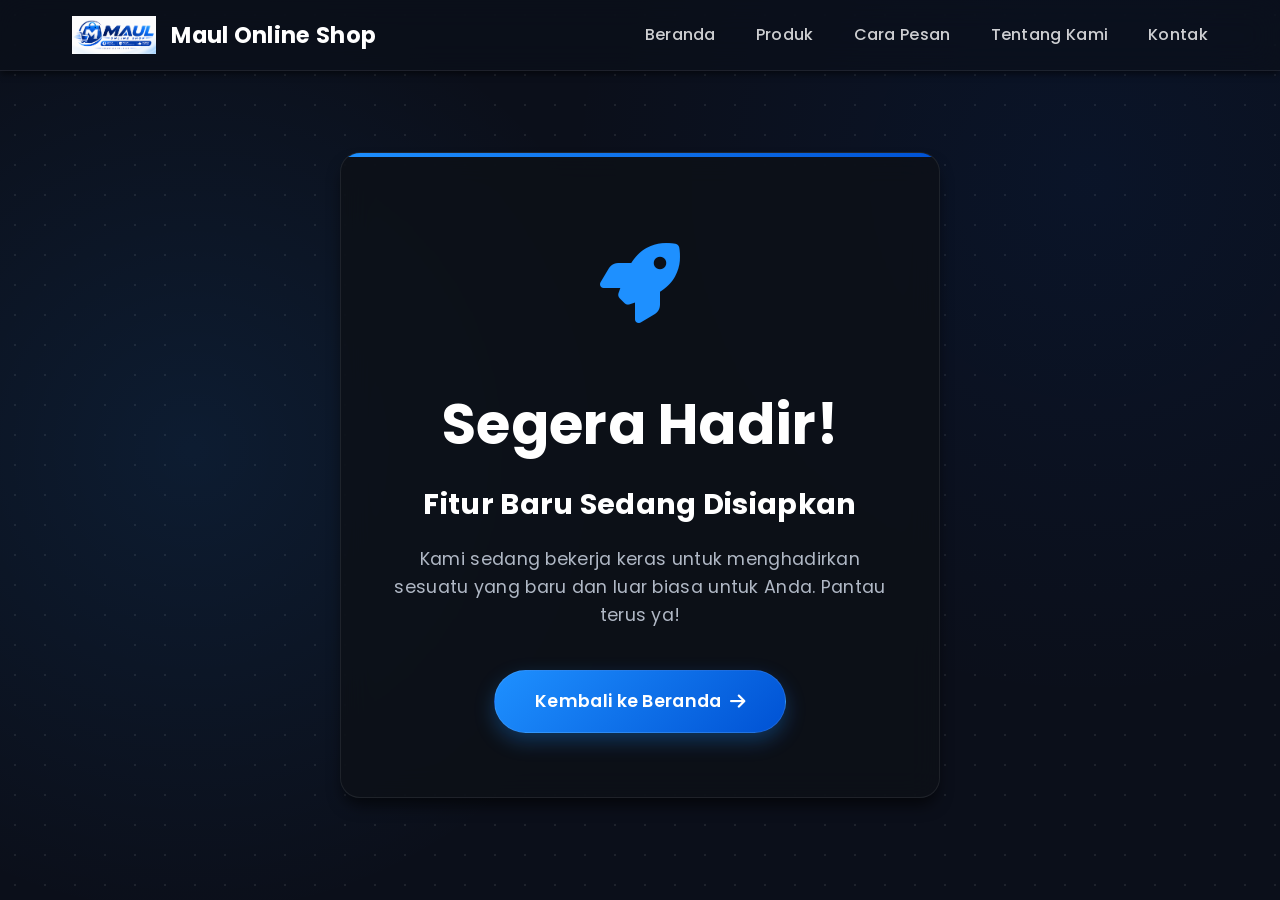
<file: index.html>
<!DOCTYPE html>
<html lang="id">

<head>
    <meta charset="UTF-8">
    <meta name="viewport" content="width=device-width, initial-scale=1.0">
    <link rel="icon" type="image/png" href="assets/logo-main.png">
    <link rel="icon" href="assets/favicon.ico" type="image/x-icon">
    <title>Coming Soon | Maul Online Shop</title>
    
    <link href="https://fonts.googleapis.com/css2?family=Poppins:wght@300;400;500;600;700&display=swap" rel="stylesheet">
    <link rel="stylesheet" href="https://cdnjs.cloudflare.com/ajax/libs/font-awesome/6.4.0/css/all.min.css">
    <link href="https://unpkg.com/aos@2.3.1/dist/aos.css" rel="stylesheet">
    <link rel="stylesheet" href="style.css">
</head>

<body class="loading">
    <div class="particle-bg"></div>

    <!-- Preloader -->
    <div class="preloader" id="preloader">
        <div class="loader">
            <img src="assets/logo-main.png" alt="Logo" class="loader-logo"
                onerror="this.onerror=null; this.src='https://placehold.co/80x80/e67e22/FFF?text=MOS';">
            <div class="loader-circle"></div>
        </div>
    </div>

    <!-- Header & Navbar -->
    <header>
        <nav class="nav-container">
            <a href="index.html" class="logo">
                <img src="assets/brand-logo.png" alt="Brand Logo"
                    onerror="this.onerror=null; this.src='https://placehold.co/150x40/e67e22/FFF?text=BRAND';">
                Maul Online Shop
            </a>

            <ul class="nav-links">
                <li><a href="index.html">Beranda</a></li>
                <li><a href="index.html#produk">Produk</a></li>
                <li><a href="index.html#tutorial">Cara Pesan</a></li>
                <li><a href="about.html">Tentang Kami</a></li>
                <li><a href="contact.html">Kontak</a></li>
            </ul>

            <div class="hamburger" id="hamburger">
                <i class="fa-solid fa-bars"></i>
            </div>
        </nav>

        <div class="mobile-menu" id="mobile-menu">
            <a href="index.html">Beranda</a>
            <a href="index.html#produk">Produk</a>
            <a href="index.html#tutorial">Cara Pesan</a>
            <a href="about.html">Tentang Kami</a>
            <a href="contact.html">Kontak</a>
        </div>
    </header>

    <div class="status-page-wrapper" data-aos="zoom-in" data-aos-duration="800">
        <div class="status-card">
            <div class="status-icon">
                <i class="fa-solid fa-rocket"></i>
            </div>
            <h1>Segera Hadir!</h1>
            <h2>Fitur Baru Sedang Disiapkan</h2>
            <p>Kami sedang bekerja keras untuk menghadirkan sesuatu yang baru dan luar biasa untuk Anda. Pantau terus ya!</p>
            <a href="index.html" class="hero-btn">Kembali ke Beranda <i class="fa-solid fa-arrow-right ms-2"></i></a>
        </div>
    </div>

    <script src="https://unpkg.com/aos@2.3.1/dist/aos.js"></script>
    <script src="script.js"></script>
</body>

</html>
</file>
<file: style.css>
/* style.css */
@import url('https://fonts.googleapis.com/css2?family=Poppins:wght@300;400;500;600;700&display=swap');

:root {
    /* Dark Theme Modern Navy + Blue Glow */
    --primary-color: #0B0F1A; 
    --secondary-color: #0D1117; 
    --accent-color: #1E90FF; 
    --accent-hover: #0052D4;
    --accent-gradient: linear-gradient(135deg, #1E90FF, #0052D4);
    --bg-main: #0B0F1A; 
    --bg-card: rgba(13, 17, 23, 0.8);
    --glass-bg: rgba(11, 15, 26, 0.6);
    --glass-border: rgba(255, 255, 255, 0.08);
    --text-main: #FFFFFF;
    --text-muted: #B0B8C5;
    --border-radius: 20px;
    --shadow-sm: 0 4px 6px -1px rgba(0, 0, 0, 0.5);
    --shadow-md: 0 10px 15px -3px rgba(0, 0, 0, 0.6);
    --shadow-hover: 0 0 25px rgba(30, 144, 255, 0.25);
    --transition: all 0.3s ease-in-out;
}

/* Particle Background Overlay */
.particle-bg {
    position: fixed;
    top: 0;
    left: 0;
    width: 100vw;
    height: 100vh;
    z-index: -1;
    pointer-events: none;
    background-color: var(--bg-main);
    background-image: 
        radial-gradient(circle at 15% 50%, rgba(30, 144, 255, 0.1) 0%, transparent 40%),
        radial-gradient(circle at 85% 20%, rgba(0, 82, 212, 0.08) 0%, transparent 40%),
        radial-gradient(var(--glass-border) 1px, transparent 1px);
    background-size: 100% 100%, 100% 100%, 30px 30px;
    background-position: 0 0, 0 0, 0 0;
}

/* Light mode removed to force Dark Theme */

* {
    margin: 0;
    padding: 0;
    box-sizing: border-box;
}

body {
    font-family: 'Poppins', sans-serif;
    background-color: var(--bg-main);
    color: var(--text-main);
    line-height: 1.7;
    letter-spacing: 0.3px;
    overflow-x: hidden;
    transition: var(--transition);
    padding-top: 120px; /* Offset for fixed header plus comfortable breathing room */
}

a {
    text-decoration: none;
    color: inherit;
}

ul {
    list-style: none;
}

/* Navbar - Glassmorphism */
header {
    position: fixed;
    top: 0;
    left: 0;
    width: 100%;
    z-index: 1000;
    background: var(--glass-bg);
    -webkit-backdrop-filter: blur(15px);
    backdrop-filter: blur(15px);
    border-bottom: 1px solid var(--glass-border);
    box-shadow: var(--shadow-sm);
    transition: var(--transition);
}

.nav-container {
    max-width: 1200px;
    margin: 0 auto;
    padding: 1rem 2rem;
    display: flex;
    justify-content: space-between;
    align-items: center;
}

/* Ganti URL gambar dengan logo aslimu nanti */
.logo {
    display: flex;
    align-items: center;
    gap: 10px;
    font-weight: 700;
    font-size: 1.4rem;
    color: var(--text-main);
    transition: var(--transition);
}

.logo img {
    height: auto;
    width: auto;
    max-height: 38px;
    max-width: 180px;
    object-fit: contain;
    margin-right: 5px;
}

.nav-links {
    display: flex;
    gap: 2.5rem;
}

.nav-links li a {
    font-weight: 500;
    color: var(--text-main);
    opacity: 0.8;
    transition: var(--transition);
    position: relative;
    padding: 0.5rem 0;
}

.nav-links li a::after {
    content: '';
    position: absolute;
    bottom: 0;
    left: 0;
    width: 0;
    height: 2px;
    background-color: var(--accent-color);
    transition: var(--transition);
}

.nav-links li a:hover::after, .nav-links li a.active::after {
    width: 100%;
}

.nav-links li a:hover, .nav-links li a.active {
    color: var(--accent-color);
}

.hamburger {
    display: none;
    cursor: pointer;
    font-size: 1.5rem;
    color: var(--text-main);
}

/* Theme Toggle Button Styles */
.theme-toggle-btn {
    background: var(--glass-bg);
    border: 1px solid var(--glass-border);
    color: var(--text-main);
    width: 40px;
    height: 40px;
    border-radius: 50%;
    display: flex;
    align-items: center;
    justify-content: center;
    cursor: pointer;
    transition: var(--transition);
    font-size: 1.2rem;
    margin-left: 1rem;
}

.theme-toggle-btn:hover {
    background: var(--accent-color);
    color: white;
    transform: rotate(15deg);
}

/* Mobile Menu Overlay */
.mobile-menu {
    display: none;
    position: fixed;
    top: 70px;
    left: 0;
    width: 100%;
    background: var(--bg-main);
    -webkit-backdrop-filter: blur(10px);
    backdrop-filter: blur(10px);
    box-shadow: var(--shadow-md);
    padding: 1.5rem 2rem;
    z-index: 999;
    border-bottom: 1px solid var(--glass-border);
    transition: var(--transition);
}

.mobile-menu.active {
    display: flex;
    flex-direction: column;
    gap: 1rem;
    animation: slideDown 0.3s ease-out forwards;
}

@keyframes slideDown {
    from { opacity: 0; transform: translateY(-10px); }
    to { opacity: 1; transform: translateY(0); }
}

.mobile-menu a {
    display: block;
    padding: 0.8rem 0;
    font-weight: 500;
    border-bottom: 1px solid rgba(255, 255, 255, 0.1);
    color: var(--text-main);
}

.mobile-menu a:hover {
    color: var(--accent-color);
    padding-left: 10px;
    transition: var(--transition);
}

/* SLA Banner */
.sla-banner {
    background-color: var(--accent-color);
    color: white;
    text-align: center;
    padding: 0.8rem 1rem;
    font-size: 0.9rem;
    font-weight: 500;
}

.sla-banner i {
    margin-right: 8px;
}

/* Hero Section */
.service-banner {
    max-width: 1200px;
    margin: 2rem auto;
    padding: 0 2rem;
    text-align: center;
}

.hero {
    max-width: 1200px;
    margin: 4rem auto 2rem;
    padding: 0 2rem;
    text-align: center;
}

.hero h1 {
    font-size: 3.2rem;
    color: var(--text-main);
    margin-bottom: 1.2rem;
    line-height: 1.2;
    font-weight: 700;
}

.hero p {
    font-size: 1.15rem;
    color: var(--text-muted);
    margin-bottom: 2.5rem;
    max-width: 650px;
    margin-inline: auto;
}

.hero-btn {
    display: inline-flex;
    align-items: center;
    background: var(--accent-gradient);
    color: white;
    padding: 1rem 2.5rem;
    border-radius: 50px;
    font-weight: 600;
    font-size: 1.1rem;
    transition: var(--transition);
    box-shadow: 0 8px 20px rgba(30, 144, 255, 0.3);
    border: 1px solid rgba(255, 255, 255, 0.1);
}

.hero-btn:hover {
    transform: translateY(-3px) scale(1.02);
    box-shadow: 0 12px 25px rgba(30, 144, 255, 0.5);
    background: linear-gradient(135deg, #3aa3ff, #0052D4);
}

/* Section Shared Styles */
.section {
    max-width: 1200px;
    margin: 5rem auto;
    padding: 0 2rem;
}

.section-title {
    text-align: center;
    font-size: 2.2rem;
    color: var(--text-main);
    margin-bottom: 3.5rem;
    position: relative;
    font-weight: 700;
}

.section-title::after {
    content: '';
    display: block;
    width: 60px;
    height: 4px;
    background-color: var(--accent-color);
    margin: 15px auto 0;
    border-radius: 4px;
}

/* Product Grid */
.product-grid {
    display: grid;
    grid-template-columns: repeat(auto-fit, minmax(280px, 1fr));
    gap: 2rem;
}

.product-card {
    background: var(--bg-card);
    -webkit-backdrop-filter: blur(12px);
    backdrop-filter: blur(12px);
    padding: 2.5rem 2rem;
    border-radius: var(--border-radius);
    text-align: center;
    box-shadow: var(--shadow-sm);
    transition: var(--transition);
    border: 1px solid var(--glass-border);
    position: relative;
    overflow: hidden;
}

.product-card::before {
    content: '';
    position: absolute;
    top: 0;
    left: 0;
    width: 100%;
    height: 100%;
    border-radius: var(--border-radius);
    padding: 2px;
    background: var(--accent-gradient);
    -webkit-mask: linear-gradient(#fff 0 0) content-box, linear-gradient(#fff 0 0);
    mask: linear-gradient(#fff 0 0) content-box, linear-gradient(#fff 0 0);
    -webkit-mask-composite: xor;
    mask-composite: exclude;
    opacity: 0;
    transition: var(--transition);
    pointer-events: none;
}

.product-card:hover {
    transform: translateY(-8px);
    box-shadow: var(--shadow-hover);
    background: rgba(13, 17, 23, 0.95);
}

.product-card:hover::before {
    opacity: 1;
}

.product-icon {
    font-size: 4rem;
    margin-bottom: 1.5rem;
    color: var(--accent-color);
    display: inline-block;
    transition: var(--transition);
}

.product-card:hover .product-icon {
    transform: scale(1.1);
}

.product-card h3 {
    font-size: 1.3rem;
    color: var(--text-main);
    margin-bottom: 0.8rem;
    font-weight: 600;
}

.product-card p {
    font-size: 0.95rem;
    color: var(--text-muted);
    margin-bottom: 2rem;
    min-height: 45px;
}

.btn-outline {
    display: inline-block;
    border: 1px solid var(--accent-color);
    background: rgba(30, 144, 255, 0.05);
    color: var(--accent-color);
    padding: 0.6rem 1.8rem;
    border-radius: 30px;
    font-weight: 600;
    font-size: 0.95rem;
    transition: var(--transition);
    width: 100%;
}

.product-card:hover .btn-outline {
    background: var(--accent-gradient);
    color: white;
    border-color: transparent;
    box-shadow: 0 5px 15px rgba(30, 144, 255, 0.4);
}

/* Tutorial Grid */
.tutorial-grid {
    display: grid;
    grid-template-columns: repeat(auto-fit, minmax(220px, 1fr));
    gap: 2.5rem;
    text-align: center;
}

.tutorial-step {
    background: var(--bg-card);
    padding: 2.5rem 1.5rem 1.5rem;
    border-radius: var(--border-radius);
    box-shadow: var(--shadow-sm);
    position: relative;
    z-index: 1;
    transition: var(--transition);
}

.tutorial-step:hover {
    transform: translateY(-5px);
    box-shadow: var(--shadow-md);
}

.step-number {
    position: absolute;
    top: -20px;
    left: 50%;
    transform: translateX(-50%);
    width: 45px;
    height: 45px;
    background: var(--accent-gradient);
    color: white;
    border-radius: 50%;
    display: flex;
    align-items: center;
    justify-content: center;
    font-weight: 700;
    font-size: 1.2rem;
    border: 4px solid var(--bg-main);
    box-shadow: 0 4px 15px rgba(30, 144, 255, 0.4);
}

.tutorial-step i {
    font-size: 3rem;
    color: var(--accent-color);
    margin: 1rem 0 1.5rem;
}

.tutorial-step h4 {
    color: var(--text-main);
    font-size: 1.1rem;
    margin-bottom: 0.8rem;
    font-weight: 600;
}

.tutorial-step p {
    font-size: 0.9rem;
    color: var(--text-muted);
}

/* Product Page Styles (Iframe Wrapper) */
.page-header {
    text-align: center;
    padding: 3.5rem 2rem;
    background: linear-gradient(135deg, var(--primary-color), var(--secondary-color));
    color: white;
}

.page-header h1 {
    font-size: 2.8rem;
    margin-bottom: 1rem;
    font-weight: 700;
    color: white;
}

.page-header p {
    font-size: 1.1rem;
    opacity: 0.9;
    max-width: 600px;
    margin: 0 auto;
    color: rgba(255, 255, 255, 0.9);
}

.form-container {
    max-width: 850px;
    margin: 2rem auto 4rem;
    padding: 0 1.5rem;
    position: relative;
    z-index: 10;
}

.form-wrapper {
    background: var(--bg-card);
    -webkit-backdrop-filter: blur(10px);
    backdrop-filter: blur(10px);
    border-radius: var(--border-radius);
    box-shadow: var(--shadow-md);
    overflow: hidden;
    padding: 0.5rem;
    height: 1200px; /* Cukup tinggi agar iframe tidak perlu scrollbar di dalam scrollbar */
    border: 1px solid var(--glass-border);
    transition: var(--transition);
}

.form-wrapper iframe {
    width: 100%;
    height: 100%;
    border: none;
}

/* Footer */
footer {
    background-color: var(--secondary-color);
    color: var(--text-main);
    padding: 5rem 2rem 1.5rem;
    margin-top: 6rem;
    border-top: 1px solid var(--glass-border);
    transition: var(--transition);
}

.footer-content {
    max-width: 1200px;
    margin: 0 auto;
    display: grid;
    grid-template-columns: repeat(auto-fit, minmax(250px, 1fr));
    gap: 4rem;
    margin-bottom: 4rem;
}

.footer-brand h2 {
    font-size: 1.8rem;
    margin-bottom: 1.2rem;
    display: flex;
    align-items: center;
    gap: 12px;
}

.footer-brand img {
    height: auto;
    width: auto;
    max-height: 45px;
    max-width: 220px;
    object-fit: contain;
    margin-bottom: 5px;
    background: white; /* Temporary if logo is dark */
    padding: 5px;
    border-radius: 8px;
}

.footer-brand p {
    color: var(--text-muted);
    font-size: 0.95rem;
    margin-bottom: 2rem;
    line-height: 1.8;
}

.social-links {
    display: flex;
    gap: 1rem;
}

.social-links a {
    width: 45px;
    height: 45px;
    background: rgba(255,255,255,0.1);
    display: flex;
    align-items: center;
    justify-content: center;
    border-radius: 50%;
    transition: var(--transition);
    font-size: 1.3rem;
    color: white;
}

.social-links a:hover {
    background: var(--accent-gradient);
    transform: translateY(-3px) scale(1.1);
    box-shadow: 0 8px 20px rgba(30, 144, 255, 0.4);
}

.footer-links h3 {
    font-size: 1.2rem;
    margin-bottom: 1.8rem;
    position: relative;
    font-weight: 600;
}

.footer-links h3::after {
    content: '';
    position: absolute;
    left: 0;
    bottom: -8px;
    width: 40px;
    height: 3px;
    background: var(--accent-color);
    border-radius: 2px;
}

.footer-links ul {
    display: flex;
    flex-direction: column;
    gap: 1rem;
}

.footer-links a {
    color: var(--text-muted);
    transition: var(--transition);
    display: inline-block;
}

.footer-links a:hover {
    color: var(--accent-color);
    transform: translateX(5px);
}

.footer-bottom {
    text-align: center;
    padding-top: 2rem;
    border-top: 1px solid rgba(255,255,255,0.1);
    color: #b0bec5;
    font-size: 0.9rem;
}

/* Responsive */
@media (max-width: 992px) {
    .hero h1 { font-size: 2.8rem; }
}

@media (max-width: 768px) {
    .nav-links {
        display: none;
    }
    
    .hamburger {
        display: block;
    }

    .hero h1 {
        font-size: 2.2rem;
    }
    
    .hero p {
        font-size: 1rem;
    }

    .section {
        margin: 3.5rem auto;
    }



    .page-header {
        padding: 2.5rem 1.5rem;
    }
    

    
    .page-header h1 {
        font-size: 2rem;
    }
    
    .form-container {
        margin: 1.5rem auto 3rem;
        padding: 0 1rem;
    }
    
    .footer-content {
        gap: 2.5rem;
    }
}

@media (max-width: 480px) {
    .product-grid {
        grid-template-columns: 1fr;
    }
    
    .tutorial-grid {
        grid-template-columns: 1fr;
        padding: 0 1rem;
    }
}

/* Preloader */
.preloader {
    position: fixed;
    top: 0;
    left: 0;
    width: 100%;
    height: 100%;
    background: var(--bg-main);
    display: flex;
    justify-content: center;
    align-items: center;
    z-index: 9999;
    transition: opacity 0.5s ease, visibility 0.5s ease;
}

.loader {
    position: relative;
    width: 80px;
    height: 80px;
    display: flex;
    justify-content: center;
    align-items: center;
}

.loader-icon {
    font-size: 2rem;
    color: var(--accent-color);
    position: relative;
    z-index: 2;
    animation: pulse 1.5s infinite ease-in-out;
}

.loader-circle {
    position: absolute;
    top: -15px;
    left: -15px;
    right: -15px;
    bottom: -15px;
    border: 3px solid transparent;
    border-top-color: var(--accent-color);
    border-right-color: rgba(30, 144, 255, 0.3);
    border-radius: 50%;
    animation: spin 1.2s cubic-bezier(0.5, 0, 0.5, 1) infinite;
    box-shadow: 0 0 20px rgba(30, 144, 255, 0.4);
}

.loader-circle::before {
    content: '';
    position: absolute;
    top: 8px;
    left: 8px;
    right: 8px;
    bottom: 8px;
    border: 3px solid transparent;
    border-bottom-color: #0052D4;
    border-left-color: rgba(0, 82, 212, 0.3);
    border-radius: 50%;
    animation: spin-reverse 1.5s linear infinite;
    box-shadow: 0 0 15px rgba(0, 82, 212, 0.3);
}

@keyframes spin {
    0% { transform: rotate(0deg); }
    100% { transform: rotate(360deg); }
}

@keyframes spin-reverse {
    0% { transform: rotate(360deg); }
    100% { transform: rotate(0deg); }
}

@keyframes pulse {
    0%, 100% { transform: scale(1); opacity: 1; }
    50% { transform: scale(0.8); opacity: 0.7; }
}

/* Add a class to body to prevent scroll while loading */
body.loading {
    overflow: hidden;
}

/* KEAMANAN: Sembunyikan isi saat print (Anti Save PDF) */
@media print {
    body { display: none !important; }
}

/* Animations & Posters */
.poster-carousel {
    max-width: 1200px;
    margin: 2rem auto;
    padding: 0 2rem;
    overflow: hidden;
    position: relative;
}

.poster-track {
    display: flex;
    gap: 1rem;
    width: max-content;
    /* Animasi diatur oleh JavaScript */
}

.poster-track:hover {
    animation-play-state: paused !important;
}

.poster-slide {
    width: calc(100vw - 4rem);
    max-width: 1160px; /* Max container minus padding */
    flex-shrink: 0;
    border-radius: var(--border-radius);
    box-shadow: var(--shadow-md);
}

.poster-slide img {
    width: 100%;
    height: auto;
    max-height: 400px;
    object-fit: contain;
    object-position: center;
    display: block;
    border-radius: var(--border-radius);
}

@keyframes marquee {
    0% { transform: translateX(0); }
    100% { transform: translateX(calc(-50% - 0.5rem)); }
}

.service-banner {
    max-width: 1200px;
    margin: 90px auto 2rem; /* Offset for fixed header */
    padding: 0 2rem;
    text-align: center;
}

.service-banner img {
    width: 100%;
    height: auto;
    max-height: 400px;
    object-fit: contain;
    object-position: center;
    display: block;
    border-radius: var(--border-radius);
    box-shadow: var(--shadow-md);
}

@media (max-width: 768px) {
    .poster-slide img, .service-banner img {
        aspect-ratio: 16/7;
    }
}



.loader-logo {
    width: auto;
    height: auto;
    max-width: 90px;
    max-height: 90px;
    object-fit: contain;
}

.text-accent {
    color: var(--accent-color);
}

.ms-2 {
    margin-left: 8px;
}

.me-2 {
    margin-right: 8px;
}

/* Status Pages (404, Maintenance, Coming Soon) */
.status-page-wrapper {
    display: flex;
    align-items: center;
    justify-content: center;
    min-height: 70vh;
    padding: 2rem;
}

.status-card {
    background: var(--bg-card);
    -webkit-backdrop-filter: blur(15px);
    backdrop-filter: blur(15px);
    border: 1px solid var(--glass-border);
    border-radius: var(--border-radius);
    padding: 4rem 3rem;
    text-align: center;
    max-width: 600px;
    width: 100%;
    box-shadow: var(--shadow-md);
    position: relative;
    overflow: hidden;
}

.status-card::before {
    content: '';
    position: absolute;
    top: 0;
    left: 0;
    width: 100%;
    height: 4px;
    background: var(--accent-gradient);
}

.status-icon {
    font-size: 5rem;
    color: var(--accent-color);
    margin-bottom: 1.5rem;
    animation: float 3s ease-in-out infinite;
    display: inline-block;
}

.status-card h1 {
    font-size: 3.5rem;
    color: var(--text-main);
    margin-bottom: 0.5rem;
    font-weight: 700;
}

.status-card h2 {
    font-size: 1.8rem;
    color: var(--text-main);
    margin-bottom: 1rem;
}

.status-card p {
    color: var(--text-muted);
    font-size: 1.1rem;
    margin-bottom: 2.5rem;
    line-height: 1.6;
}

@keyframes float {
    0% { transform: translateY(0px); }
    50% { transform: translateY(-15px); }
    100% { transform: translateY(0px); }
}
</file>
